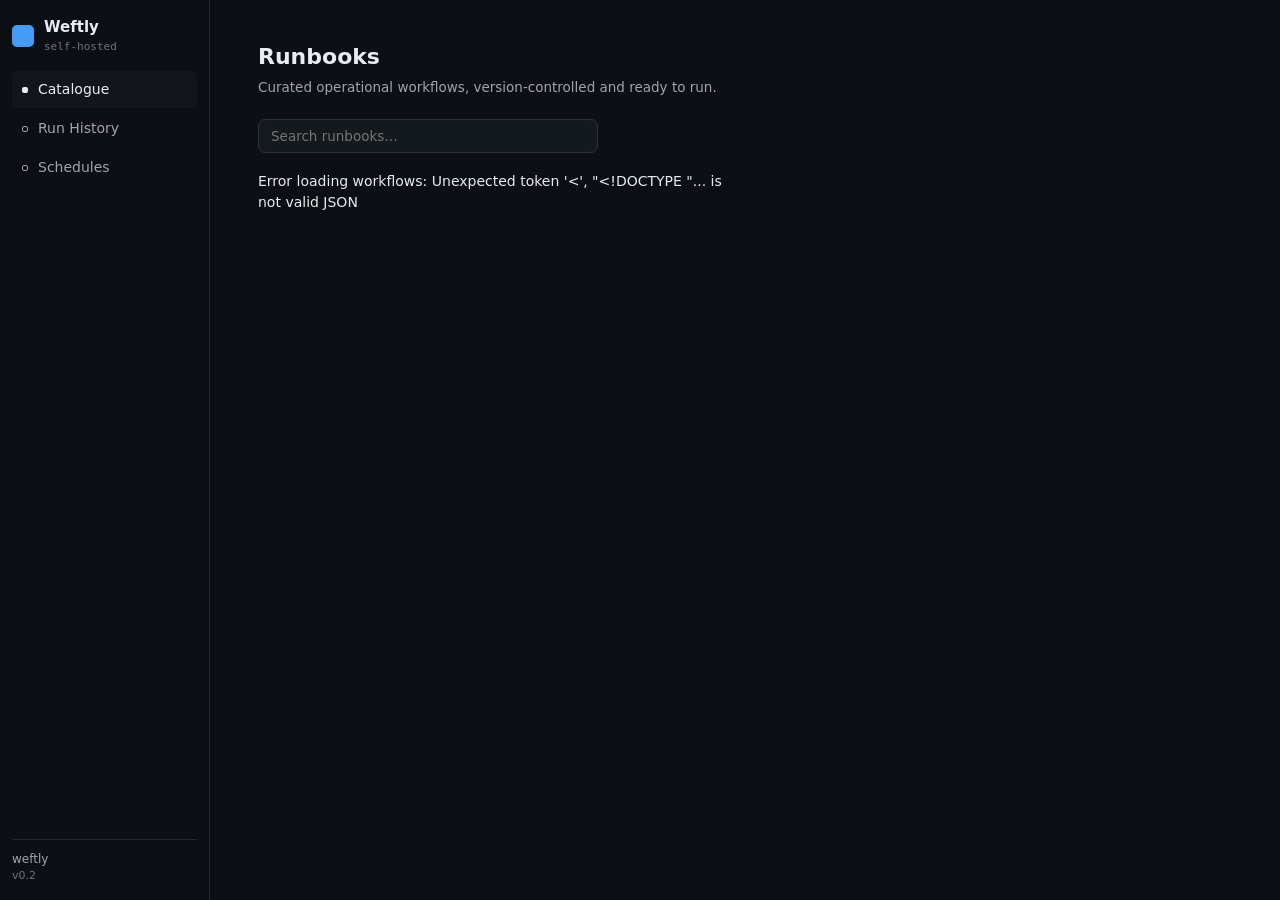
<file: internal/server/ui/index.html>
<!doctype html>
<html lang="en">
<head>
  <meta charset="utf-8">
  <meta name="viewport" content="width=device-width, initial-scale=1">
  <title>Weftly</title>
  <link rel="stylesheet" href="./styles.css">
</head>
<body>
  <div id="app" data-view="loading"></div>

  <!-- Shared shell (sidebar + main) rendered by JS into #app. Templates
       below define the per-view content. -->

  <template id="tmpl-shell">
    <div class="wf-shell">
      <aside class="wf-sidebar" data-expanded="true">
        <div class="wf-brand">
          <div class="wf-logo"></div>
          <div class="wf-brand-text">
            <div class="wf-brand-name">Weftly</div>
            <div class="wf-brand-meta">self-hosted</div>
          </div>
        </div>
        <nav class="wf-nav">
          <a data-nav="catalogue" href="#/"><span class="wf-dot filled"></span>Catalogue</a>
          <a data-nav="history"   href="#/history"><span class="wf-dot outline"></span>Run History</a>
          <a data-nav="schedules" href="#/schedules"><span class="wf-dot outline"></span>Schedules</a>
        </nav>
        <div class="wf-sidebar-footer">
          <div class="wf-user-name">weftly</div>
          <div class="wf-user-team">v0.2</div>
        </div>
      </aside>
      <main class="wf-main"></main>
    </div>
  </template>

  <template id="tmpl-catalogue">
    <section class="wf-page wf-catalogue">
      <header class="wf-page-header">
        <div>
          <h1>Runbooks</h1>
          <p class="wf-sub">Curated operational workflows, version-controlled and ready to run.</p>
        </div>
      </header>
      <div class="wf-toolbar">
        <input class="wf-search" placeholder="Search runbooks…" data-role="search">
      </div>
      <div class="wf-grid" data-role="grid"></div>
    </section>
  </template>

  <template id="tmpl-workflow-card">
    <a class="wf-card" data-role="card">
      <div class="wf-card-title" data-role="title"></div>
      <div class="wf-card-desc" data-role="desc"></div>
      <div class="wf-card-footer">
        <span class="wf-tag" data-role="steps"></span>
      </div>
    </a>
  </template>

  <template id="tmpl-form">
    <section class="wf-page wf-form">
      <header class="wf-page-header">
        <a class="wf-back" href="#/">← Runbooks</a>
        <div>
          <h1 data-role="title"></h1>
          <p class="wf-sub" data-role="desc"></p>
        </div>
      </header>
      <form class="wf-form-body" data-role="form" onsubmit="return false;">
        <div class="wf-fields" data-role="fields"></div>
        <div class="wf-form-actions">
          <button class="wf-btn wf-btn-primary" data-role="submit">Run</button>
          <span class="wf-status" data-role="status"></span>
        </div>
      </form>
    </section>
  </template>

  <template id="tmpl-live">
    <section class="wf-page wf-live">
      <header class="wf-page-header">
        <a class="wf-back" href="#/history">← Runs</a>
        <div>
          <h1 data-role="title"></h1>
          <p class="wf-sub"><span data-role="runid" class="wf-mono"></span> <span data-role="badge" class="wf-badge"></span></p>
        </div>
        <div class="wf-page-actions">
          <button class="wf-btn wf-btn-danger" data-role="cancel" hidden>Cancel run</button>
        </div>
      </header>
      <div class="wf-conn" data-role="conn" hidden>Reconnecting…</div>
      <ol class="wf-steps" data-role="steps"></ol>
      <section class="wf-summary" data-role="summary" hidden>
        <h2>Summary</h2>
        <div data-role="summary-body"></div>
      </section>
      <section class="wf-artifacts" data-role="artifacts" hidden>
        <h2>Artifacts</h2>
        <ul data-role="artifact-list"></ul>
      </section>
    </section>
  </template>

  <template id="tmpl-schedules">
    <section class="wf-page wf-schedules">
      <header class="wf-page-header">
        <div>
          <h1>Schedules</h1>
          <p class="wf-sub">Cron-driven workflow dispatch. Trigger any schedule ahead of its cadence.</p>
        </div>
      </header>
      <div class="wf-history-list" data-role="list"></div>
    </section>
  </template>

  <template id="tmpl-history">
    <section class="wf-page wf-history">
      <header class="wf-page-header">
        <div>
          <h1>Run History</h1>
          <p class="wf-sub">Recent runs on this server.</p>
        </div>
      </header>
      <div class="wf-history-list" data-role="list"></div>
    </section>
  </template>

  <script src="./app.js" type="module"></script>
</body>
</html>
</file>
<file: internal/server/ui/styles.css>
/* Weftly SPA — layout + tokens.
 * Design language is IBM Plex Sans/Mono + oklch dark theme derived from
 * the reference mockup. Fonts fall back to system UI since we don't
 * bundle Plex here (Phase 3 will embed WOFF2 subsets via go:embed).
 */

:root {
  color-scheme: dark;
  --bg:        oklch(0.17 0.012 255);
  --bg-panel:  oklch(0.20 0.013 255);
  --bg-hover:  oklch(0.24 0.013 255);
  --border:    oklch(0.28 0.013 255);
  --border-2:  oklch(0.32 0.014 255);
  --fg:        oklch(0.94 0.006 255);
  --fg-muted:  oklch(0.72 0.010 255);
  --fg-faint:  oklch(0.55 0.012 255);
  --accent:    oklch(0.68 0.16 253);
  --accent-2:  oklch(0.82 0.12 253);
  --ok:        oklch(0.72 0.15 145);
  --warn:      oklch(0.80 0.15 80);
  --err:       oklch(0.68 0.20 25);
  --font-sans: "IBM Plex Sans", ui-sans-serif, system-ui, -apple-system,
               Segoe UI, Roboto, sans-serif;
  --font-mono: "IBM Plex Mono", ui-monospace, SFMono-Regular, Menlo,
               Consolas, monospace;
}

* { box-sizing: border-box; }
html, body { margin: 0; padding: 0; height: 100%; }
body {
  background: var(--bg);
  color: var(--fg);
  font-family: var(--font-sans);
  font-size: 14px;
  line-height: 1.5;
}
::selection { background: oklch(0.68 0.16 253 / 0.35); }
::-webkit-scrollbar { width: 10px; height: 10px; }
::-webkit-scrollbar-thumb { background: oklch(0.32 0.014 255); border-radius: 6px; }
::-webkit-scrollbar-track { background: transparent; }

a { color: var(--accent-2); text-decoration: none; }
a:hover { text-decoration: underline; }
.wf-mono { font-family: var(--font-mono); }

/* Shell */
.wf-shell { display: flex; min-height: 100vh; }
.wf-sidebar {
  width: 210px;
  padding: 16px 12px;
  border-right: 1px solid var(--border);
  display: flex; flex-direction: column; gap: 12px;
  background: var(--bg);
}
.wf-brand { display: flex; align-items: center; gap: 10px; }
.wf-logo { width: 22px; height: 22px; border-radius: 5px; background: var(--accent); }
.wf-brand-name { font-weight: 700; font-size: 15px; }
.wf-brand-meta { font-size: 11px; color: var(--fg-faint); font-family: var(--font-mono); }
.wf-nav { display: flex; flex-direction: column; gap: 2px; margin-top: 4px; }
.wf-nav a {
  display: flex; align-items: center; gap: 10px;
  padding: 8px 10px; border-radius: 6px;
  color: var(--fg-muted); font-weight: 500;
}
.wf-nav a:hover { background: var(--bg-hover); color: var(--fg); text-decoration: none; }
.wf-nav a[aria-current="page"] { background: var(--bg-panel); color: var(--fg); }
.wf-dot { width: 6px; height: 6px; border-radius: 2px; }
.wf-dot.filled { background: currentColor; }
.wf-dot.outline { border: 1.5px solid currentColor; }
.wf-sidebar-footer {
  margin-top: auto; padding-top: 10px;
  border-top: 1px solid var(--border);
}
.wf-user-name { font-size: 12px; color: var(--fg-muted); font-weight: 500; }
.wf-user-team { font-size: 11px; color: var(--fg-faint); }

.wf-main { flex: 1; min-width: 0; overflow-y: auto; }
.wf-page { max-width: 1120px; margin: 0 auto; padding: 40px 48px 64px; }
.wf-page-header { display: flex; align-items: flex-end; justify-content: space-between; margin-bottom: 22px; }
.wf-page-header h1 { font-size: 22px; margin: 0; }
.wf-sub { color: var(--fg-muted); margin: 4px 0 0; font-size: 13.5px; }
.wf-back { display: block; margin-bottom: 6px; font-size: 13px; color: var(--fg-muted); }

/* Catalogue */
.wf-toolbar { margin-bottom: 18px; display: flex; gap: 10px; flex-wrap: wrap; }
.wf-search {
  min-width: 220px; max-width: 340px; flex: 1;
  background: oklch(0.21 0.013 255);
  border: 1px solid var(--border-2);
  border-radius: 7px;
  padding: 8px 12px;
  color: var(--fg);
  font-family: inherit; font-size: 13.5px;
  outline: none;
}
.wf-search:focus { border-color: var(--accent); }
.wf-grid { display: grid; grid-template-columns: repeat(auto-fill, minmax(320px, 1fr)); gap: 14px; }
.wf-card {
  display: block;
  border: 1px solid var(--border);
  border-radius: 10px;
  padding: 18px;
  background: var(--bg-panel);
  color: inherit;
  transition: border-color 0.12s, background 0.12s;
}
.wf-card:hover { border-color: var(--border-2); background: var(--bg-hover); text-decoration: none; }
.wf-card-title { font-weight: 600; font-size: 15px; }
.wf-card-desc { color: var(--fg-muted); margin-top: 6px; font-size: 13px; min-height: 40px; }
.wf-card-footer { margin-top: 14px; display: flex; gap: 8px; align-items: center; }
.wf-tag {
  padding: 3px 9px; border-radius: 12px; font-size: 11.5px; font-weight: 500;
  background: oklch(0.22 0.013 255); color: var(--fg-muted);
  border: 1px solid var(--border);
}

/* Form */
.wf-form-body { display: flex; flex-direction: column; gap: 20px; }
.wf-fields { display: grid; grid-template-columns: 1fr 1fr; gap: 14px 22px; }
.wf-field { display: flex; flex-direction: column; gap: 4px; }
.wf-field.full { grid-column: 1 / -1; }
.wf-label {
  font-size: 12.5px; color: var(--fg-muted);
  display: inline-flex; align-items: center; gap: 6px;
}
.wf-label .wf-req { color: var(--err); font-weight: 700; }
.wf-badge-inline {
  font-size: 10px; font-weight: 600; text-transform: uppercase;
  padding: 1px 6px; border-radius: 8px;
  background: oklch(0.30 0.10 25 / 0.35); color: var(--err);
  letter-spacing: 0.02em;
}
.wf-badge-inline.dim { background: oklch(0.28 0.013 255); color: var(--fg-faint); }
.wf-input, .wf-select, .wf-textarea {
  background: oklch(0.21 0.013 255);
  border: 1px solid var(--border-2);
  border-radius: 7px;
  padding: 8px 12px;
  color: var(--fg);
  font-family: inherit; font-size: 13.5px;
  outline: none;
}
.wf-input:focus, .wf-select:focus, .wf-textarea:focus { border-color: var(--accent); }
.wf-help { font-size: 11.5px; color: var(--fg-faint); }
.wf-btn {
  padding: 8px 14px; border-radius: 7px;
  border: 1px solid var(--border-2);
  background: var(--bg-panel); color: var(--fg);
  font: inherit; cursor: pointer;
}
.wf-btn:hover { background: var(--bg-hover); }
.wf-btn-primary { background: var(--accent); color: oklch(0.10 0.02 255); border-color: transparent; font-weight: 600; }
.wf-btn-primary:hover { background: var(--accent-2); }
.wf-btn-danger { background: transparent; color: var(--err); border-color: var(--err); }
.wf-btn-danger:hover { background: oklch(0.30 0.10 25 / 0.4); }
.wf-btn:disabled { opacity: 0.5; cursor: not-allowed; }
.wf-page-actions { display: flex; align-items: center; gap: 12px; margin-left: auto; }
.wf-page-header { display: flex; align-items: flex-start; gap: 12px; }
.wf-schedule-row .cron { font-family: var(--font-mono); color: var(--fg-muted); font-size: 12.5px; }
.wf-schedule-row .trigger { margin-left: auto; }
.wf-form-actions { display: flex; align-items: center; gap: 12px; }
.wf-status { color: var(--fg-muted); font-size: 12.5px; }

/* Live run */
.wf-conn {
  background: oklch(0.30 0.10 40 / 0.35);
  border: 1px solid var(--warn);
  color: var(--warn);
  padding: 8px 12px; border-radius: 7px; margin-bottom: 14px;
}
.wf-badge { padding: 2px 7px; border-radius: 10px; font-size: 11px; font-weight: 600; margin-left: 6px; }
.wf-badge.pending  { background: oklch(0.28 0.013 255); color: var(--fg-muted); }
.wf-badge.running  { background: oklch(0.30 0.10 253 / 0.4); color: var(--accent-2); }
.wf-badge.success  { background: oklch(0.30 0.10 145 / 0.4); color: var(--ok); }
.wf-badge.failed   { background: oklch(0.30 0.10 25  / 0.4); color: var(--err); }
.wf-badge.skipped  { background: oklch(0.28 0.013 255); color: var(--fg-faint); }
.wf-badge.timed-out{ background: oklch(0.30 0.10 25  / 0.4); color: var(--err); }
.wf-badge.failed-continued { background: oklch(0.30 0.10 80  / 0.4); color: var(--warn); }

.wf-steps { list-style: none; padding: 0; margin: 0; display: flex; flex-direction: column; gap: 8px; }
.wf-step {
  border: 1px solid var(--border);
  border-radius: 8px;
  background: var(--bg-panel);
  overflow: hidden;
}
.wf-step-header {
  display: flex; align-items: center; gap: 10px;
  padding: 10px 12px; cursor: pointer;
}
.wf-step-header:hover { background: var(--bg-hover); }
.wf-step-glyph { width: 14px; text-align: center; }
.wf-step-name  { flex: 1; font-weight: 500; }
.wf-step-meta  { font-size: 12px; color: var(--fg-faint); font-family: var(--font-mono); }
.wf-step-logs {
  padding: 8px 14px 12px 34px;
  border-top: 1px solid var(--border);
  background: oklch(0.16 0.010 255);
  font-family: var(--font-mono); font-size: 12.5px;
  white-space: pre-wrap; word-break: break-word;
  color: var(--fg-muted);
  max-height: 320px; overflow: auto;
}
.wf-step-logs .stderr { color: var(--warn); }
.wf-step-logs .info { color: var(--accent-2); }
.wf-step-logs .out-line { color: var(--fg-faint); }

.wf-summary, .wf-artifacts {
  margin-top: 24px;
  padding: 18px 20px;
  border: 1px solid var(--border);
  border-radius: 10px;
  background: var(--bg-panel);
}
.wf-summary h2, .wf-artifacts h2 { margin: 0 0 10px; font-size: 15px; }
.wf-artifacts ul { padding-left: 18px; }
.wf-artifacts a { color: var(--accent-2); font-family: var(--font-mono); font-size: 13px; }

/* History */
.wf-history-list { display: flex; flex-direction: column; gap: 8px; }
.wf-history-item {
  display: flex; align-items: center; gap: 12px;
  padding: 10px 12px; border: 1px solid var(--border); border-radius: 8px;
  background: var(--bg-panel);
}
.wf-history-item .id { font-family: var(--font-mono); font-size: 12.5px; color: var(--fg-muted); }

/* Preset buttons above the run form. A preset is a compile-time
   validated bundle, so clicking one can only produce a combination the
   author already reviewed. */
.wf-presets {
  display: flex;
  align-items: center;
  gap: 8px;
  flex-wrap: wrap;
  margin-bottom: 16px;
}
.wf-preset-btn {
  font: inherit;
  font-size: 13px;
  padding: 4px 12px;
  border: 1px solid var(--border);
  border-radius: 999px;
  background: transparent;
  color: var(--fg);
  cursor: pointer;
}
.wf-preset-btn:hover { border-color: var(--accent); }
.wf-preset-btn.active {
  border-color: var(--accent);
  background: var(--accent);
  color: #fff;
}
</file>
